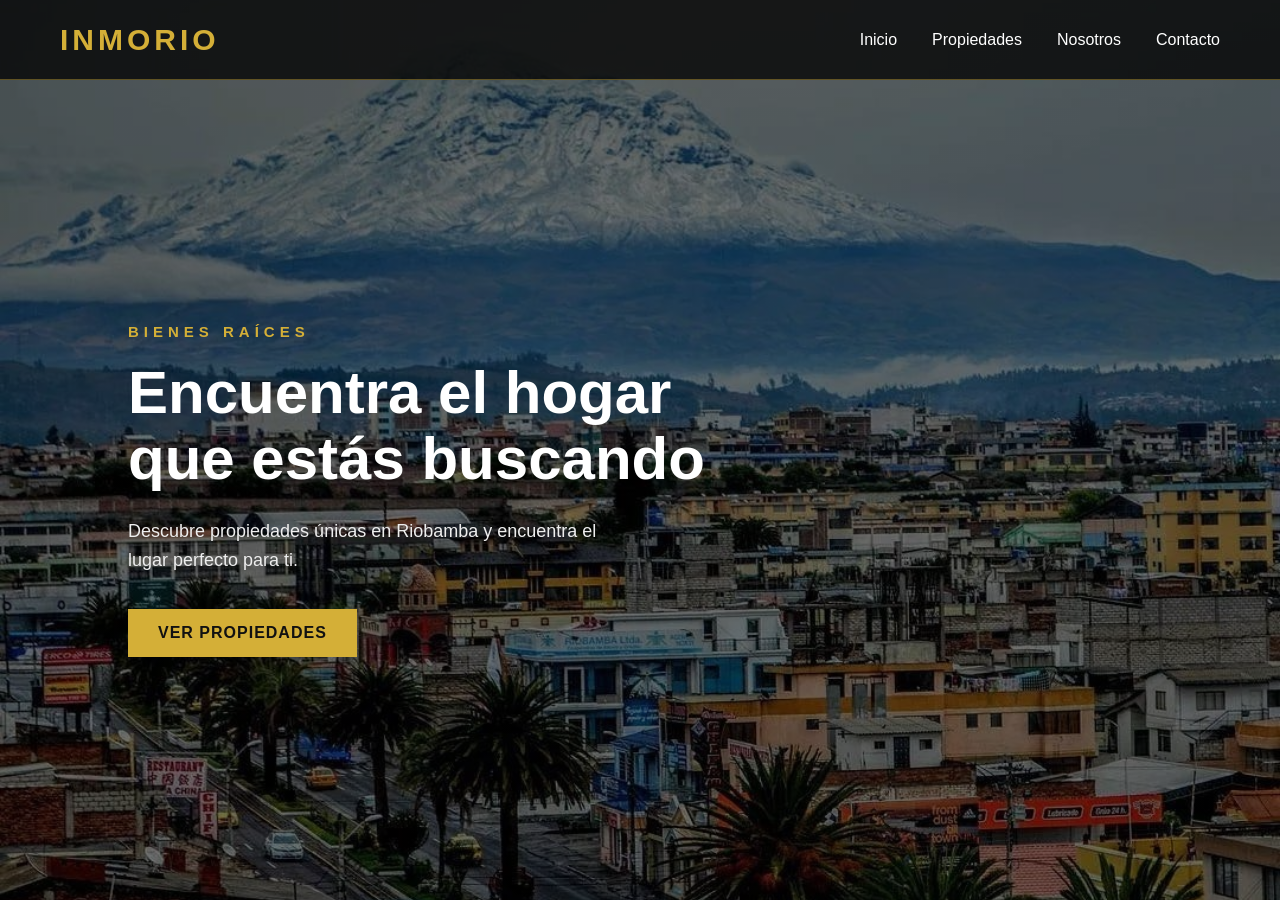
<file: index.html>
<!DOCTYPE html>
<html lang="es">
<head>
    <meta charset="UTF-8">
    <meta name="viewport" content="width=device-width, initial-scale=1.0">

    <title>INMORIO | Bienes Raíces</title>

    <link rel="stylesheet" href="estilos.css">
</head>

<body>
    


    <header class="navbar">

        <div class="logo">
            INMORIO
        </div>

        <nav>
            <a href="index.html">Inicio</a>
            <a href="Propiedades.html">Propiedades</a>
            <a href="Nosotros.html">Nosotros</a>
            <a href="Contactos.html">Contacto</a>
        </nav>

    </header>


    <main class="hero">

        <div class="hero-content">

            <p class="subtitle">BIENES RAÍCES</p>

            <h1>
                Encuentra el hogar<br>
                que estás buscando
            </h1>

            <p class="description">
                Descubre propiedades únicas en Riobamba
                y encuentra el lugar perfecto para ti.
            </p>

           <a href="Propiedades.html" class="button">
                 VER PROPIEDADES
           </a>

        </div>

    </main>

</body>
</html>
</file>
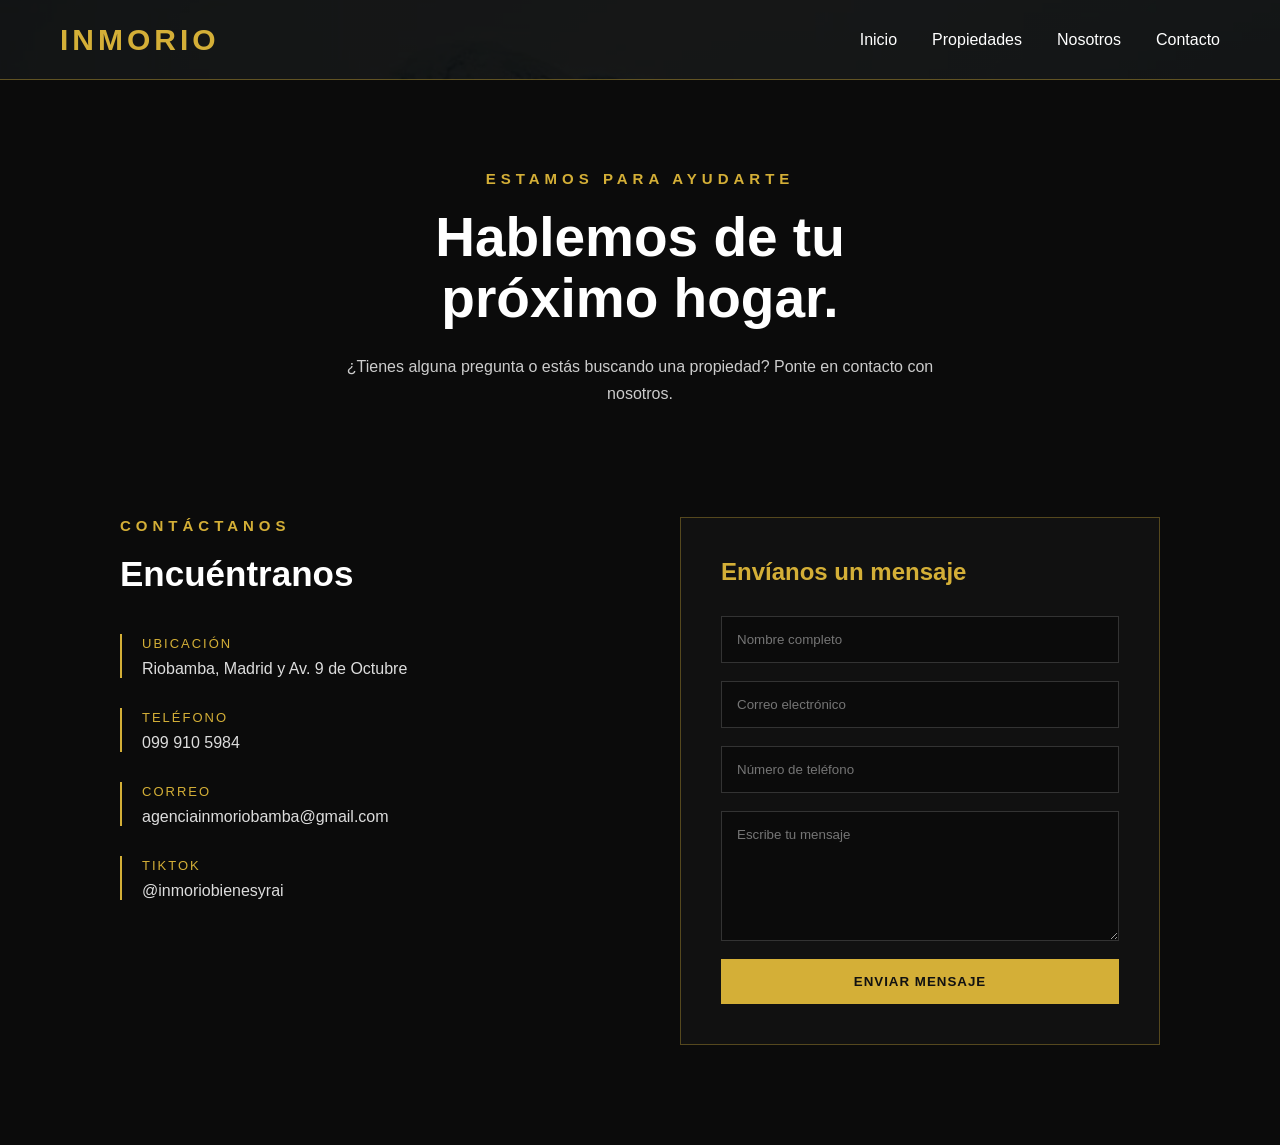
<file: Contactos.html>
<!DOCTYPE html>
<html lang="es">

<head>
    <meta charset="UTF-8">
    <meta name="viewport" content="width=device-width, initial-scale=1.0">

    <title>Contacto | INMORIO</title>

    <link rel="stylesheet" href="estilos.css">
</head>

<body>

    <header class="navbar">

        <div class="logo">
            INMORIO
        </div>

        <nav>
            <a href="index.html">Inicio</a>
            <a href="Propiedades.html">Propiedades</a>
            <a href="Nosotros.html">Nosotros</a>
            <a href="Contactos.html">Contacto</a>
        </nav>

    </header>


    <main class="contacto-page">

        <section class="contacto-hero">

            <p class="subtitle">ESTAMOS PARA AYUDARTE</p>

            <h1>
                Hablemos de tu<br>
                próximo hogar.
            </h1>

            <p>
                ¿Tienes alguna pregunta o estás buscando una propiedad?
                Ponte en contacto con nosotros.
            </p>

        </section>


        <section class="contacto-contenido">

            <div class="contacto-info">

                <p class="subtitle">CONTÁCTANOS</p>

                <h2>Encuéntranos</h2>

                <div class="dato-contacto">
                    <span>UBICACIÓN</span>
                    <p>Riobamba, Madrid y Av. 9 de Octubre</p>
                </div>

                <div class="dato-contacto">
                    <span>TELÉFONO</span>
                    <p>099 910 5984</p>
                </div>

                <div class="dato-contacto">
                    <span>CORREO</span>
                    <p>
                        agenciainmoriobamba@gmail.com
                    </p>
                </div>

                <div class="dato-contacto">
                    <span>TIKTOK</span>
                    <p>
                        @inmoriobienesyrai
                    </p>
                </div>

            </div>


            <div class="contacto-formulario">

                <h2>Envíanos un mensaje</h2>

                <form action="https://api.web3forms.com/submit" method="POST">

    <input type="hidden" name="access_key" value="fe8ab7f3-eca2-4607-b89e-860057c0f28f">

    <input type="hidden" name="subject" value="Nuevo mensaje desde INMORIO">

    <input type="hidden" name="from_name" value="INMORIO">

    <input 
        type="text" 
        name="name" 
        placeholder="Nombre completo" 
        required
    >

    <input 
        type="email" 
        name="email" 
        placeholder="Correo electrónico" 
        required
    >

    <input 
        type="tel" 
        name="phone" 
        placeholder="Número de teléfono"
    >

    <textarea 
        name="message" 
        placeholder="Escribe tu mensaje"
        required
    ></textarea>

    <button type="submit">
        ENVIAR MENSAJE
    </button>

</form>


            </div>

        </section>

    </main>

</body>
</html>
</file>
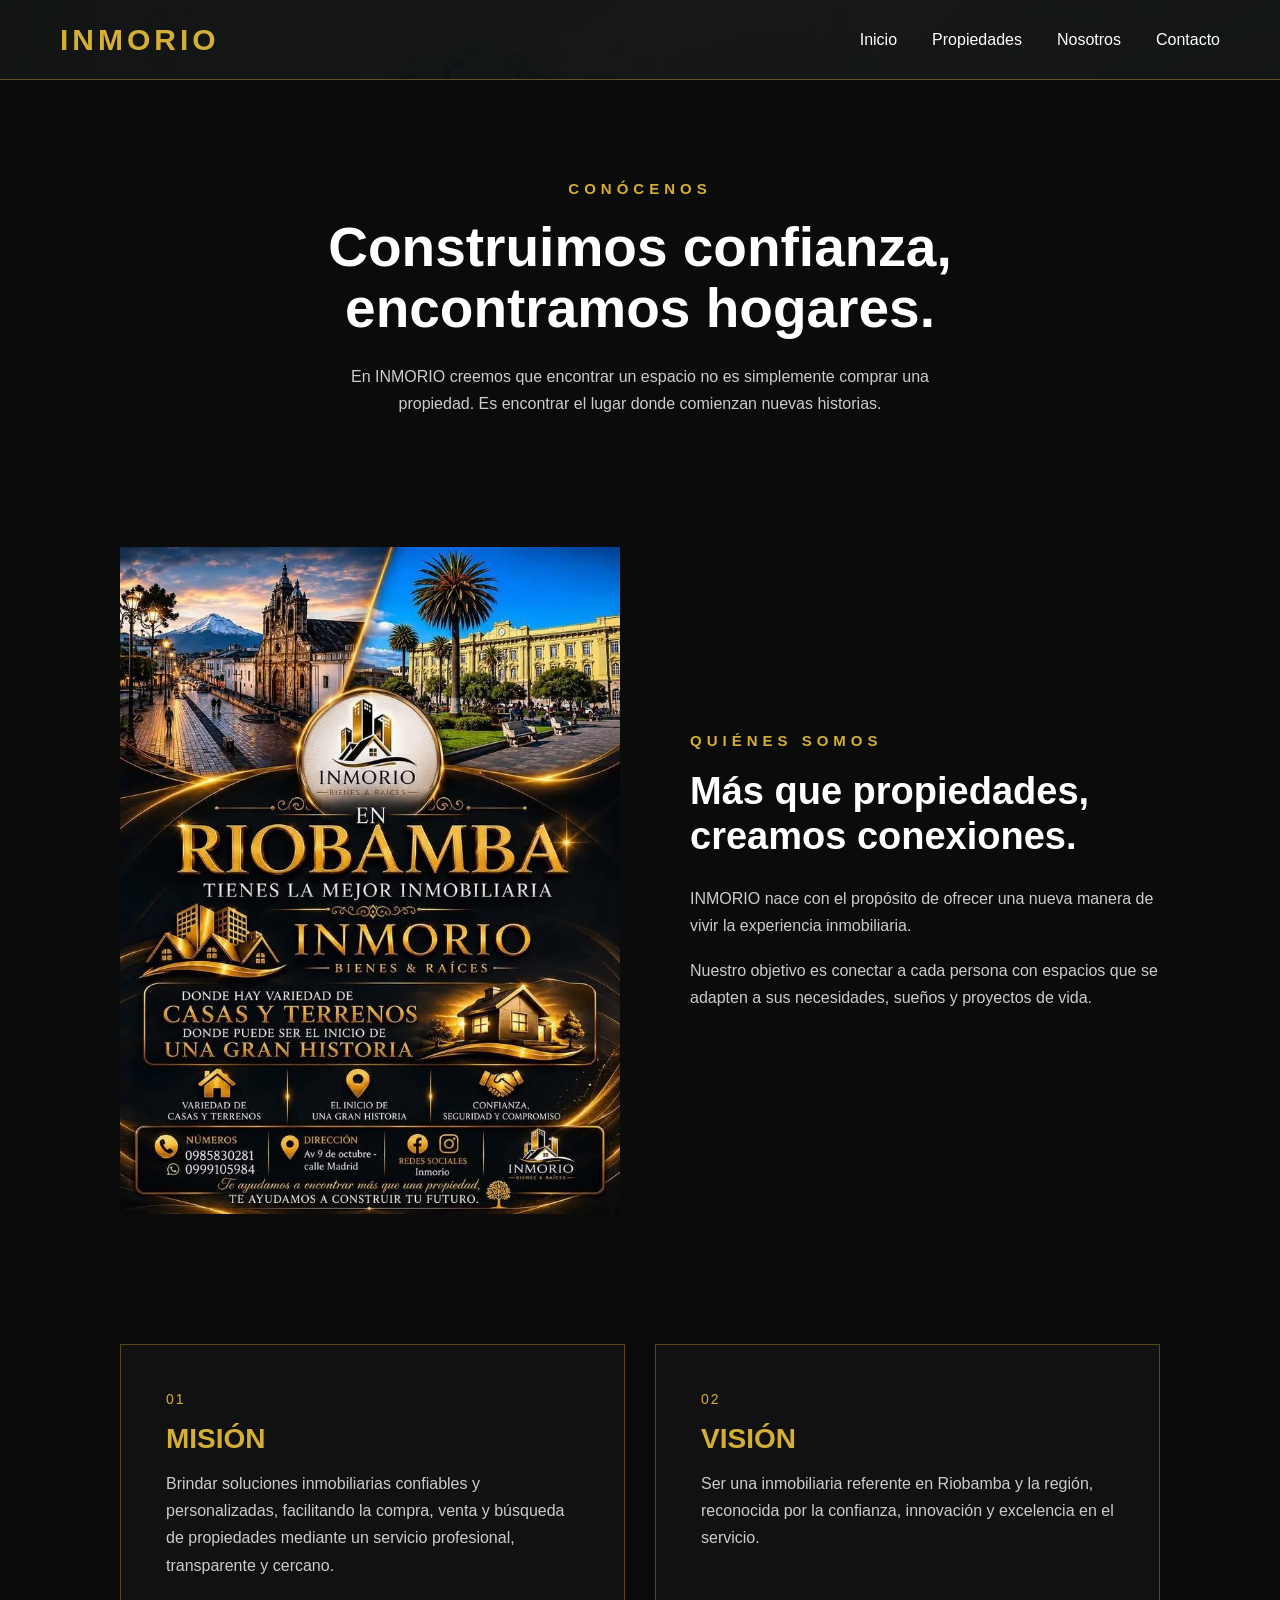
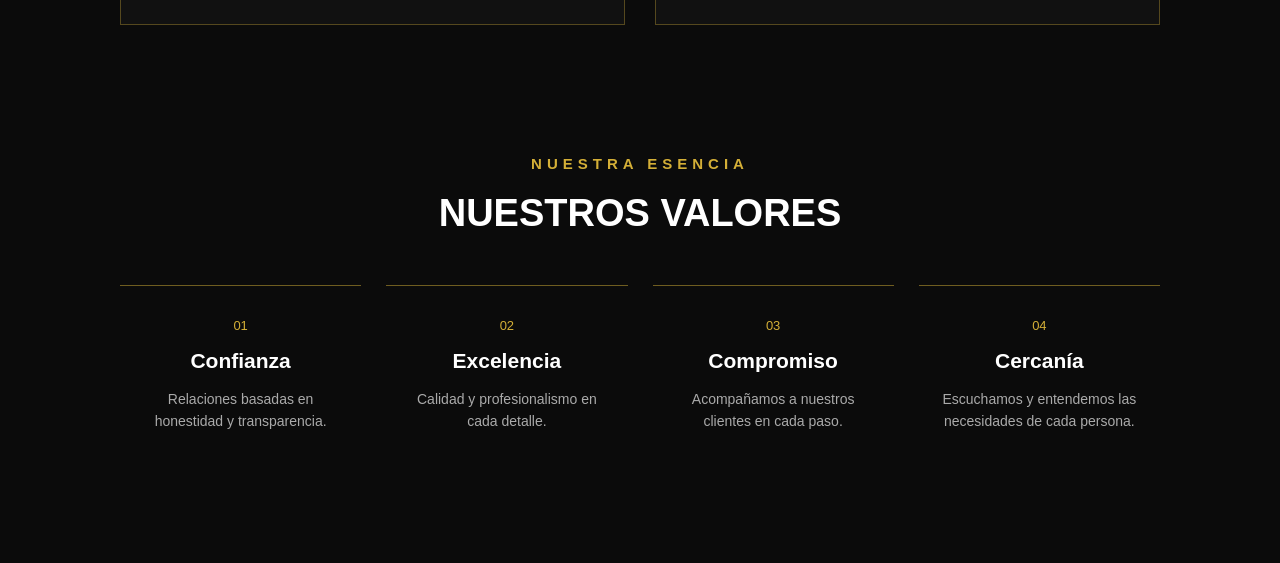
<file: Nosotros.html>
<!DOCTYPE html>
<html lang="es">

<head>
    <meta charset="UTF-8">
    <meta name="viewport" content="width=device-width, initial-scale=1.0">

    <title>Nosotros | INMORIO</title>

    <link rel="stylesheet" href="estilos.css">
</head>

<body>

    <header class="navbar">

        <div class="logo">
            INMORIO
        </div>

        <nav>
            <a href="index.html">Inicio</a>
            <a href="Propiedades.html">Propiedades</a>
            <a href="Nosotros.html">Nosotros</a>
            <a href="Contactos.html">Contacto</a>
        </nav>

    </header>


    <main class="nosotros-page">

        <section class="nosotros-hero">

            <p class="subtitle">CONÓCENOS</p>

            <h1>
                Construimos confianza,<br>
                encontramos hogares.
            </h1>

            <p>
                En INMORIO creemos que encontrar un espacio
                no es simplemente comprar una propiedad.
                Es encontrar el lugar donde comienzan nuevas historias.
            </p>

        </section>


        <section class="nosotros-info">

          <img src="Imagenes/Nosotros.jpg" alt="INMORIO" style="width: 500px;">

            <div class="nosotros-texto">

                <p class="subtitle">QUIÉNES SOMOS</p>

                <h2>Más que propiedades,<br>creamos conexiones.</h2>

                <p>
                    INMORIO nace con el propósito de ofrecer una nueva
                    manera de vivir la experiencia inmobiliaria.
                </p>

                <p>
                    Nuestro objetivo es conectar a cada persona con
                    espacios que se adapten a sus necesidades, sueños
                    y proyectos de vida.
                </p>

            </div>

        </section>


        <section class="mision-vision">

            <div class="info-card">

                <span>01</span>

                <h2>MISIÓN</h2>

                <p>
                    Brindar soluciones inmobiliarias confiables y
                    personalizadas, facilitando la compra, venta y
                    búsqueda de propiedades mediante un servicio
                    profesional, transparente y cercano.
                </p>

            </div>


            <div class="info-card">

                <span>02</span>

                <h2>VISIÓN</h2>

                <p>
                    Ser una inmobiliaria referente en Riobamba y la
                    región, reconocida por la confianza, innovación
                    y excelencia en el servicio.
                </p>

            </div>

        </section>


        <section class="valores">

            <p class="subtitle">NUESTRA ESENCIA</p>

            <h2>NUESTROS VALORES</h2>

            <div class="valores-grid">

                <div>
                    <span>01</span>
                    <h3>Confianza</h3>
                    <p>
                        Relaciones basadas en honestidad y transparencia.
                    </p>
                </div>

                <div>
                    <span>02</span>
                    <h3>Excelencia</h3>
                    <p>
                        Calidad y profesionalismo en cada detalle.
                    </p>
                </div>

                <div>
                    <span>03</span>
                    <h3>Compromiso</h3>
                    <p>
                        Acompañamos a nuestros clientes en cada paso.
                    </p>
                </div>

                <div>
                    <span>04</span>
                    <h3>Cercanía</h3>
                    <p>
                        Escuchamos y entendemos las necesidades de cada persona.
                    </p>
                </div>

            </div>

        </section>

    </main>

</body>
</html>
</file>
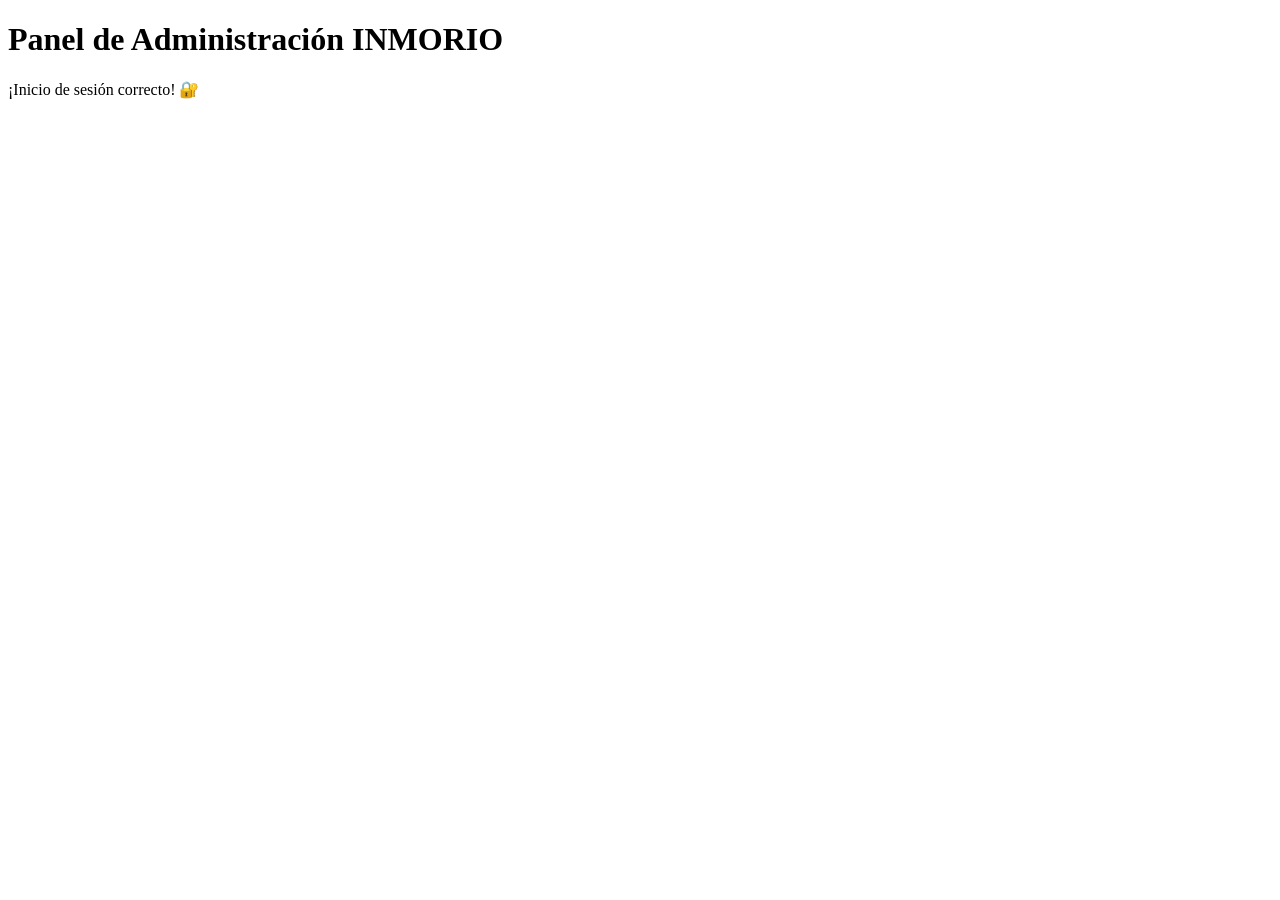
<file: Admin/panel.html>
<!DOCTYPE html>
<html lang="es">

<head>
    <meta charset="UTF-8">
    <meta name="viewport" content="width=device-width, initial-scale=1.0">
    <title>Panel | INMORIO</title>
</head>

<body>

    <h1>Panel de Administración INMORIO</h1>

    <p>¡Inicio de sesión correcto! 🔐</p>

</body>

</html>
</file>
<file: estilos.css>
* {
    margin: 0;
    padding: 0;
    box-sizing: border-box;
}

body {
    min-height: 100vh;
    font-family: Arial, sans-serif;

    background-image:
        linear-gradient(rgba(0, 0, 0, 0.55), rgba(0, 0, 0, 0.55)),
        url("Imagenes/Riobamba..jpeg");

    background-size: cover;
    background-position: center;
    background-repeat: no-repeat;
    background-attachment: fixed;

    color: white;
}


/* NAVBAR */

.navbar {
    width: 100%;
    height: 80px;

    display: flex;
    align-items: center;
    justify-content: space-between;

    padding: 0 60px;

    background: rgba(0, 0, 0, 0.75);
    border-bottom: 1px solid rgba(212, 175, 55, 0.4);
}


/* LOGO */

.logo {
    color: #D4AF37;

    font-size: 30px;
    font-weight: bold;

    letter-spacing: 4px;
}


/* MENU */

nav {
    display: flex;
    gap: 35px;
}

nav a {
    color: white;
    text-decoration: none;

    font-size: 16px;

    transition: 0.3s;
}

nav a:hover {
    color: #D4AF37;
}


/* HERO */

.hero {
    min-height: calc(100vh - 80px);

    display: flex;
    align-items: center;

    padding-left: 10%;
}


/* TEXTO */

.hero-content {
    max-width: 650px;
}

.subtitle {
    color: #D4AF37;

    font-size: 15px;
    font-weight: bold;

    letter-spacing: 5px;

    margin-bottom: 20px;
}

h1 {
    font-size: 60px;
    line-height: 1.1;

    margin-bottom: 25px;
}

.description {
    font-size: 18px;
    line-height: 1.6;

    color: #eeeeee;

    max-width: 500px;

    margin-bottom: 35px;
}


/* BOTÓN */

.button {
    display: inline-block;

    padding: 15px 30px;

    background: #D4AF37;
    color: #111111;

    text-decoration: none;

    font-weight: bold;
    letter-spacing: 1px;

    transition: 0.3s;
}

.button:hover {
    background: white;
    color: #111111;
}


/* =========================
   PÁGINA NOSOTROS
   ========================= */

.nosotros-page {
    min-height: 100vh;
    background: #0b0b0b;
    color: white;
}


/* ENCABEZADO */

.nosotros-hero {
    text-align: center;
    padding: 100px 20px 70px;
}

.nosotros-hero h1 {
    font-size: 55px;
    line-height: 1.1;
    margin-bottom: 25px;
}

.nosotros-hero > p:last-child {
    max-width: 650px;
    margin: auto;
    color: #cccccc;
    line-height: 1.7;
}


/* IMAGEN + TEXTO */

.nosotros-info {
    max-width: 1100px;
    margin: auto;

    display: grid;
    grid-template-columns: 1fr 1fr;

    gap: 70px;
    align-items: center;

    padding: 60px 30px 100px;
}

.nosotros-imagen img {
    width: 100%;
    height: 430px;

    object-fit: cover;

    border-radius: 4px;

    border: 1px solid rgba(212, 175, 55, 0.5);

    box-shadow: 0 15px 50px rgba(0, 0, 0, 0.5);
}

.nosotros-texto h2 {
    font-size: 38px;
    line-height: 1.2;

    margin-bottom: 25px;
}

.nosotros-texto p:not(.subtitle) {
    color: #cccccc;
    line-height: 1.7;
    margin-bottom: 18px;
}


/* MISIÓN Y VISIÓN */

.mision-vision {
    max-width: 1100px;
    margin: auto;

    display: grid;
    grid-template-columns: 1fr 1fr;

    gap: 30px;

    padding: 30px;
}

.info-card {
    background: #111111;

    border: 1px solid rgba(212, 175, 55, 0.35);

    padding: 45px;

    transition: 0.3s;
}

.info-card:hover {
    border-color: #D4AF37;
    transform: translateY(-5px);
}

.info-card span {
    color: #D4AF37;

    font-size: 14px;
    letter-spacing: 2px;
}

.info-card h2 {
    color: #D4AF37;

    font-size: 28px;

    margin: 15px 0;
}

.info-card p {
    color: #cccccc;

    line-height: 1.7;
}


/* VALORES */

.valores {
    text-align: center;

    max-width: 1100px;

    margin: auto;

    padding: 100px 30px;
}

.valores > h2 {
    font-size: 38px;

    margin-bottom: 50px;
}

.valores-grid {
    display: grid;

    grid-template-columns: repeat(4, 1fr);

    gap: 25px;
}

.valores-grid div {
    padding: 30px 20px;

    border-top: 1px solid rgba(212, 175, 55, 0.5);
}

.valores-grid span {
    color: #D4AF37;

    font-size: 13px;
}

.valores-grid h3 {
    font-size: 21px;

    margin: 15px 0;
}

.valores-grid p {
    color: #aaaaaa;

    font-size: 14px;

    line-height: 1.6;
}

/* =========================
   PÁGINA CONTACTO
   ========================= */

.contacto-page {
    min-height: 100vh;
    background: #0b0b0b;
    color: white;
}

.contacto-hero {
    text-align: center;
    padding: 90px 20px 70px;
}

.contacto-hero h1 {
    font-size: 55px;
    line-height: 1.1;
    margin-bottom: 25px;
}

.contacto-hero > p:last-child {
    max-width: 600px;
    margin: auto;
    color: #cccccc;
    line-height: 1.7;
}


/* INFORMACIÓN + FORMULARIO */

.contacto-contenido {
    max-width: 1100px;
    margin: auto;

    display: grid;
    grid-template-columns: 1fr 1fr;

    gap: 80px;

    padding: 40px 30px 100px;
}


/* INFORMACIÓN */

.contacto-info h2 {
    font-size: 35px;
    margin-bottom: 40px;
}

.dato-contacto {
    margin-bottom: 30px;
    border-left: 2px solid #D4AF37;
    padding-left: 20px;
}

.dato-contacto span {
    color: #D4AF37;
    font-size: 13px;
    letter-spacing: 2px;
}

.dato-contacto p {
    color: #dddddd;
    margin-top: 8px;
}


/* FORMULARIO */

.contacto-formulario {
    background: #111111;
    padding: 40px;

    border: 1px solid rgba(212, 175, 55, 0.35);
}

.contacto-formulario h2 {
    color: #D4AF37;
    margin-bottom: 30px;
}

.contacto-formulario form {
    display: flex;
    flex-direction: column;
    gap: 18px;
}

.contacto-formulario input,
.contacto-formulario textarea {
    width: 100%;
    padding: 15px;

    box-sizing: border-box;

    background: #0b0b0b;
    border: 1px solid #333333;

    color: white;

    font-family: Arial, sans-serif;
}

.contacto-formulario textarea {
    height: 130px;
    resize: vertical;
}

.contacto-formulario input:focus,
.contacto-formulario textarea:focus {
    outline: none;
    border-color: #D4AF37;
}

.contacto-formulario button {
    padding: 15px;

    background: #D4AF37;
    color: #111111;

    border: none;

    font-weight: bold;
    letter-spacing: 1px;

    cursor: pointer;

    transition: 0.3s;
}

.contacto-formulario button:hover {
    background: white;
}


/* =========================
   PÁGINA PROPIEDADES
   ========================= */

.propiedades-page {
    min-height: 100vh;

    background-image:
        linear-gradient(
            rgba(0, 0, 0, 0.55),
            rgba(0, 0, 0, 0.55)
        ),
        url("Imagenes/propiedad.jpeg");

    background-size: cover;
    background-position: center;
    background-repeat: no-repeat;
    background-attachment: fixed;
}


/* ENCABEZADO */

.propiedades-hero {
    min-height: 55vh;

    display: flex;
    flex-direction: column;
    align-items: center;
    justify-content: center;

    text-align: center;
    padding: 90px 20px 50px;
}

.propiedades-hero h1 {
    font-size: 55px;
    line-height: 1.1;
    margin-bottom: 25px;
}

.propiedades-hero > p:last-child {
    max-width: 650px;
    margin: auto;
    color: #cccccc;
    line-height: 1.7;
}


/* GRID */

.propiedades-grid {
    max-width: 1200px;

    margin: auto;

    padding: 20px 30px 100px;

    display: grid;

    grid-template-columns: repeat(3, 1fr);

    gap: 30px;
}


/* TARJETA */

.propiedad-card {
    background: #111111;

    border: 1px solid rgba(212, 175, 55, 0.25);

    overflow: hidden;

    transition: 0.35s;
}

.propiedad-card:hover {
    transform: translateY(-8px);

    border-color: #D4AF37;

    box-shadow: 0 15px 40px rgba(0, 0, 0, 0.5);
}


/* IMAGEN */

.propiedad-imagen {
    position: relative;

    height: 260px;

    overflow: hidden;
}

.propiedad-imagen img {
    width: 100%;
    height: 100%;

    object-fit: cover;

    transition: 0.5s;
}

.propiedad-card:hover .propiedad-imagen img {
    transform: scale(1.05);
}


/* ESTADO */

.estado {
    position: absolute;

    top: 15px;
    left: 15px;

    padding: 7px 12px;

    font-size: 11px;

    font-weight: bold;

    letter-spacing: 1px;
}

.estado.disponible {
    background: #D4AF37;

    color: #111111;
}


/* INFORMACIÓN */

.propiedad-info {
    padding: 25px;
}

.tipo-propiedad {
    color: #D4AF37;

    font-size: 12px;

    letter-spacing: 2px;

    margin-bottom: 8px;
}

.propiedad-info h2 {
    font-size: 24px;

    margin: 0 0 10px;
}

.ubicacion {
    color: #aaaaaa;

    font-size: 14px;

    margin-bottom: 22px;
}


/* CARACTERÍSTICAS */

.caracteristicas {
    display: flex;

    gap: 18px;

    padding-bottom: 22px;

    border-bottom: 1px solid #292929;

    color: #cccccc;

    font-size: 13px;
}


/* PRECIO + BOTÓN */

.propiedad-footer {
    display: flex;

    justify-content: space-between;

    align-items: center;

    padding-top: 22px;
}

.propiedad-footer strong {
    color: #D4AF37;

    font-size: 22px;
}

.propiedad-footer a {
    color: white;

    text-decoration: none;

    font-size: 12px;

    letter-spacing: 1px;

    border-bottom: 1px solid #D4AF37;

    padding-bottom: 4px;

    transition: 0.3s;
}

.propiedad-footer a:hover {
    color: #D4AF37;
}


/* RESPONSIVE */

@media (max-width: 900px) {

    .propiedades-grid {
        grid-template-columns: 1fr 1fr;
    }

}

@media (max-width: 600px) {

    .propiedades-grid {
        grid-template-columns: 1fr;
    }

    .propiedades-hero h1 {
        font-size: 40px;
    }

}

/* =========================
   CATEGORÍAS
   ========================= */

.categorias {
    max-width: 1200px;

    margin: 0 auto 40px;

    padding: 0 30px;

    display: flex;

    justify-content: center;

    gap: 12px;

    flex-wrap: wrap;
}

.categoria {
    background: transparent;

    color: #aaaaaa;

    border: 1px solid #333333;

    padding: 12px 22px;

    cursor: pointer;

    font-size: 12px;

    letter-spacing: 1px;

    transition: 0.3s;
}

.categoria:hover {
    color: #D4AF37;

    border-color: #D4AF37;
}

.categoria.activa {
    background: #D4AF37;

    color: #111111;

    border-color: #D4AF37;
}

/* =========================
   DETALLE DE PROPIEDAD
   ========================= */

.detalle-propiedad {
    min-height: 100vh;
    background: #0b0b0b;
    color: white;

    padding: 100px 30px;
}

.detalle-contenido {
    max-width: 1200px;
    margin: auto;

    display: grid;
    grid-template-columns: 1.1fr 0.9fr;

    gap: 60px;

    align-items: center;
}


/* IMAGEN */

.detalle-imagen {
    width: 100%;
    height: 600px;

    overflow: hidden;

    border: 1px solid rgba(212, 175, 55, 0.35);

    box-shadow: 0 20px 50px rgba(0, 0, 0, 0.5);
}

.detalle-imagen img {
    width: 100%;
    height: 100%;

    object-fit: cover;
}


/* INFORMACIÓN */

.detalle-info {
    padding: 20px 0;
}

.detalle-info .subtitle {
    color: #D4AF37;

    font-size: 13px;

    letter-spacing: 3px;

    margin-bottom: 15px;
}

.detalle-info h1 {
    font-size: 52px;

    line-height: 1.1;

    margin: 0 0 18px;
}

.detalle-ubicacion {
    color: #aaaaaa;

    font-size: 16px;

    margin-bottom: 25px;
}


/* PRECIO */

.detalle-precio {
    color: #D4AF37;

    font-size: 36px;

    font-weight: bold;

    margin-bottom: 35px;
}


/* CARACTERÍSTICAS */

.detalle-caracteristicas {
    display: flex;

    gap: 35px;

    padding: 25px 0;

    border-top: 1px solid #292929;

    border-bottom: 1px solid #292929;
}

.detalle-caracteristicas div {
    display: flex;

    flex-direction: column;

    gap: 6px;
}

.detalle-caracteristicas strong {
    font-size: 20px;

    color: white;
}

.detalle-caracteristicas span {
    font-size: 12px;

    color: #888888;

    text-transform: uppercase;

    letter-spacing: 1px;
}


/* DESCRIPCIÓN */

.detalle-descripcion {
    margin-top: 30px;
}

.detalle-descripcion h2 {
    font-size: 20px;

    color: #D4AF37;

    margin-bottom: 15px;
}

.detalle-descripcion p {
    color: #bbbbbb;

    line-height: 1.7;

    font-size: 15px;
}


/* BOTÓN */

.boton-contacto {
    display: inline-block;

    margin-top: 25px;

    padding: 15px 28px;

    background: #D4AF37;

    color: #111111;

    text-decoration: none;

    font-size: 12px;

    font-weight: bold;

    letter-spacing: 1px;

    transition: 0.3s;
}

.boton-contacto:hover {
    background: white;

    transform: translateY(-3px);
}


/* RESPONSIVE */

@media (max-width: 900px) {

    .detalle-contenido {
        grid-template-columns: 1fr;

        gap: 40px;
    }

    .detalle-imagen {
        height: 450px;
    }

    .detalle-info h1 {
        font-size: 42px;
    }


    .boton-volver {
    display: inline-flex;
    align-items: center;
    gap: 8px;
    margin-bottom: 25px;
    color: #111;
    text-decoration: none;
    font-size: 14px;
    font-weight: 600;
    transition: 0.2s ease;
}

.boton-volver {
    display: inline-flex;
    align-items: center;
    gap: 10px;
    margin-bottom: 25px;
    color: #111;
    text-decoration: none;
    font-size: 14px;
    font-weight: 600;
    transition: 0.25s ease;
}

.flecha-volver {
    display: flex;
    align-items: center;
    justify-content: center;
    width: 34px;
    height: 34px;
    border: 1px solid #ddd;
    border-radius: 50%;
    font-size: 20px;
    transition: 0.25s ease;
}

.boton-volver:hover {
    color: #b08d57;
}

.boton-volver:hover .flecha-volver {
    transform: translateX(-4px);
    border-color: #b08d57;
}
</file>
